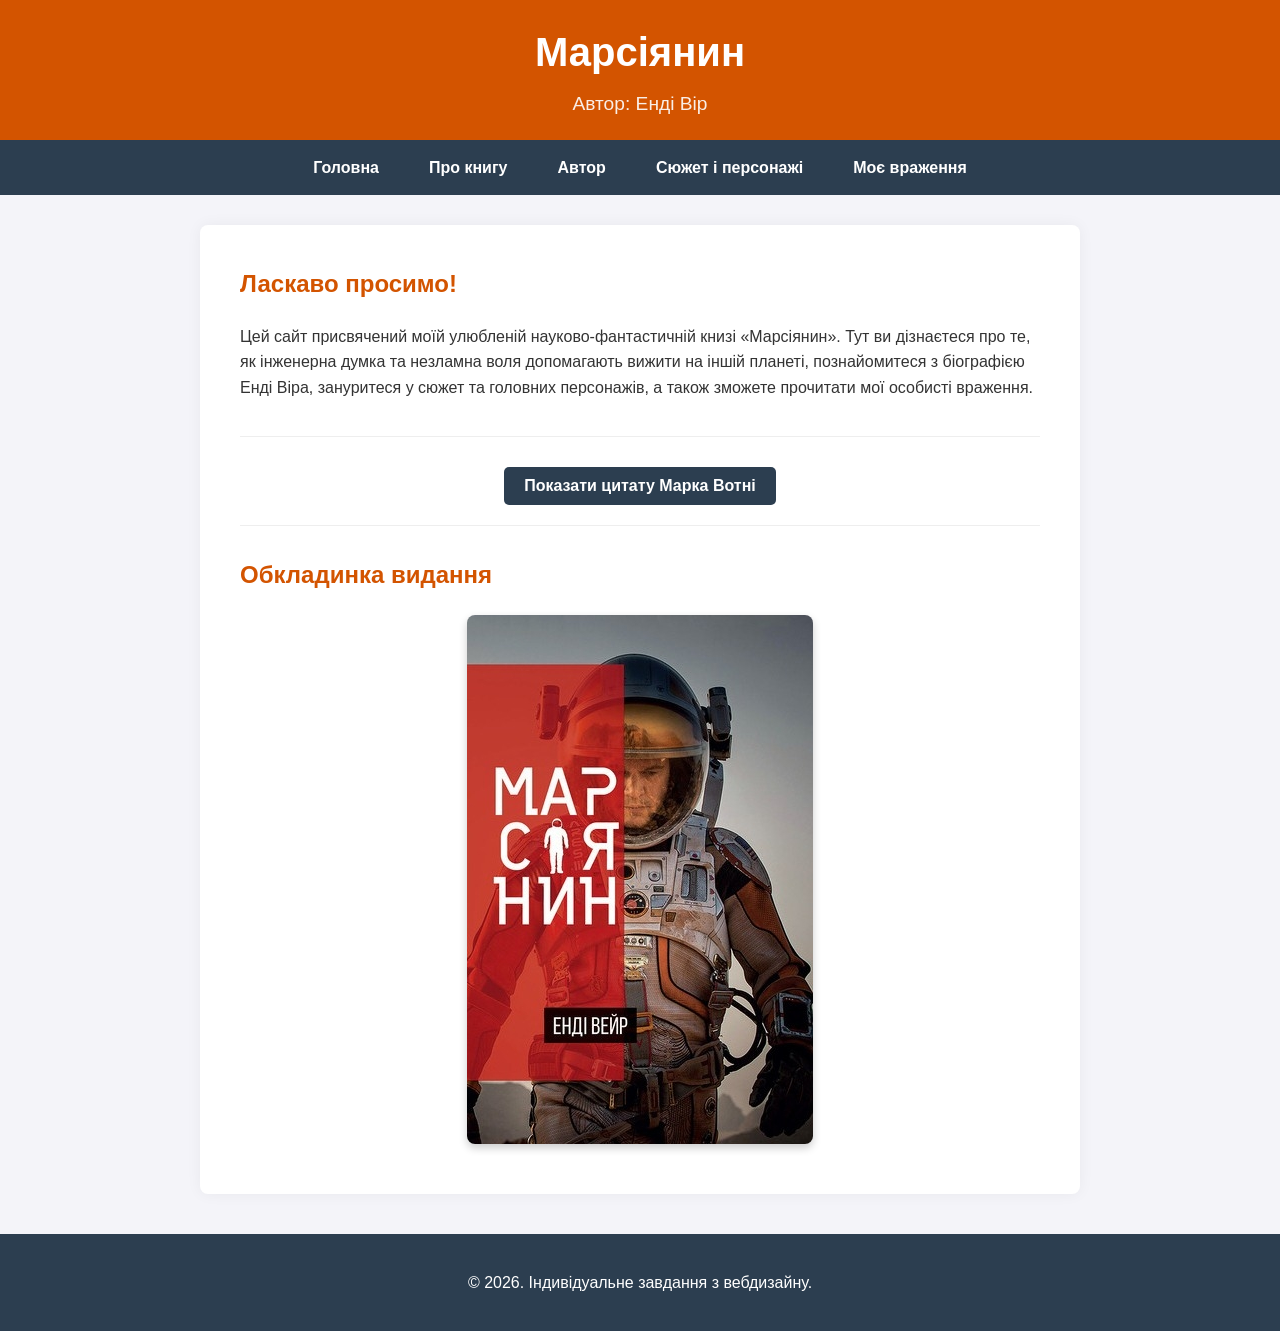
<file: index.html>
<!DOCTYPE html>
<html lang="uk">
<head>
    <meta charset="UTF-8">
    <meta name="viewport" content="width=device-width, initial-scale=1.0">
    <title>Марсіянин - Головна</title>
    <link rel="stylesheet" href="css/styles.css">
</head>
<body>
    <header>
        <h1>Марсіянин</h1>
        <p>Автор: Енді Вір</p>
    </header>

    <nav>
        <ul>
            <li><a href="index.html">Головна</a></li>
            <li><a href="book.html">Про книгу</a></li>
            <li><a href="author.html">Автор</a></li>
            <li><a href="characters.html">Сюжет і персонажі</a></li>
            <li><a href="impression.html">Моє враження</a></li>
        </ul>
    </nav>

    <main>
        <section>
            <h2>Ласкаво просимо!</h2>
            <p>Цей сайт присвячений моїй улюбленій науково-фантастичній книзі «Марсіянин». Тут ви дізнаєтеся про те, як інженерна думка та незламна воля допомагають вижити на іншій планеті, познайомитеся з біографією Енді Віра, зануритеся у сюжет та головних персонажів, а також зможете прочитати мої особисті враження.</p>
        </section>
        
        <section style="text-align: center;">
            <button id="quoteBtn" style="padding: 10px 20px; background-color: #2c3e50; color: white; border: none; border-radius: 5px; cursor: pointer; font-size: 16px; font-weight: bold;">Показати цитату Марка Вотні</button>
            <p id="quoteText" style="display: none; font-style: italic; margin-top: 15px; font-size: 1.2rem; color: #d35400;">«Зіткнувшись із непереборними труднощами, мені залишається лише одне — вижити завдяки науці!»</p>
        </section>

        <section>
            <h2>Обкладинка видання</h2>
            <img src="images/cover.jpg" alt="Обкладинка книги Марсіянин">
        </section>
    </main>

    <footer>
        <p>&copy; 2026. Індивідуальне завдання з вебдизайну.</p>
    </footer>

    <script src="js/script.js"></script>
</body>
</html>
</file>
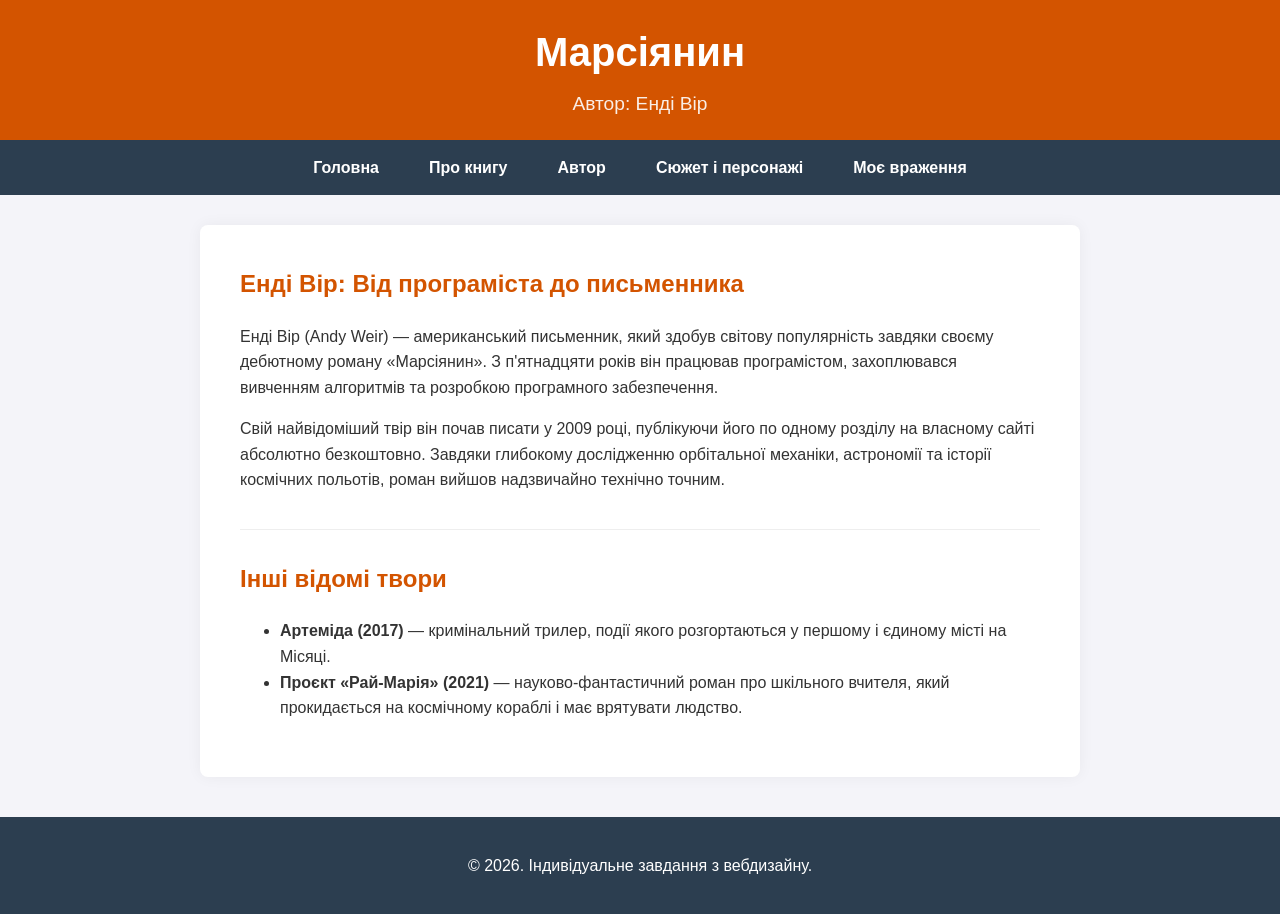
<file: author.html>
<!DOCTYPE html>
<html lang="uk">
<head>
    <meta charset="UTF-8">
    <meta name="viewport" content="width=device-width, initial-scale=1.0">
    <title>Марсіянин - Автор</title>
    <link rel="stylesheet" href="css/styles.css">
</head>
<body>
    <header>
        <h1>Марсіянин</h1>
        <p>Автор: Енді Вір</p>
    </header>

    <nav>
        <ul>
            <li><a href="index.html">Головна</a></li>
            <li><a href="book.html">Про книгу</a></li>
            <li><a href="author.html">Автор</a></li>
            <li><a href="characters.html">Сюжет і персонажі</a></li>
            <li><a href="impression.html">Моє враження</a></li>
        </ul>
    </nav>

    <main>
        <section>
            <h2>Енді Вір: Від програміста до письменника</h2>
            <p>Енді Вір (Andy Weir) — американський письменник, який здобув світову популярність завдяки своєму дебютному роману «Марсіянин». З п'ятнадцяти років він працював програмістом, захоплювався вивченням алгоритмів та розробкою програмного забезпечення.</p>
            <p>Свій найвідоміший твір він почав писати у 2009 році, публікуючи його по одному розділу на власному сайті абсолютно безкоштовно. Завдяки глибокому дослідженню орбітальної механіки, астрономії та історії космічних польотів, роман вийшов надзвичайно технічно точним.</p>
        </section>

        <section>
            <h2>Інші відомі твори</h2>
            <ul>
                <li><strong>Артеміда (2017)</strong> — кримінальний трилер, події якого розгортаються у першому і єдиному місті на Місяці.</li>
                <li><strong>Проєкт «Рай-Марія» (2021)</strong> — науково-фантастичний роман про шкільного вчителя, який прокидається на космічному кораблі і має врятувати людство.</li>
            </ul>
        </section>
    </main>

    <footer>
        <p>&copy; 2026. Індивідуальне завдання з вебдизайну.</p>
    </footer>
</body>
</html>
</file>
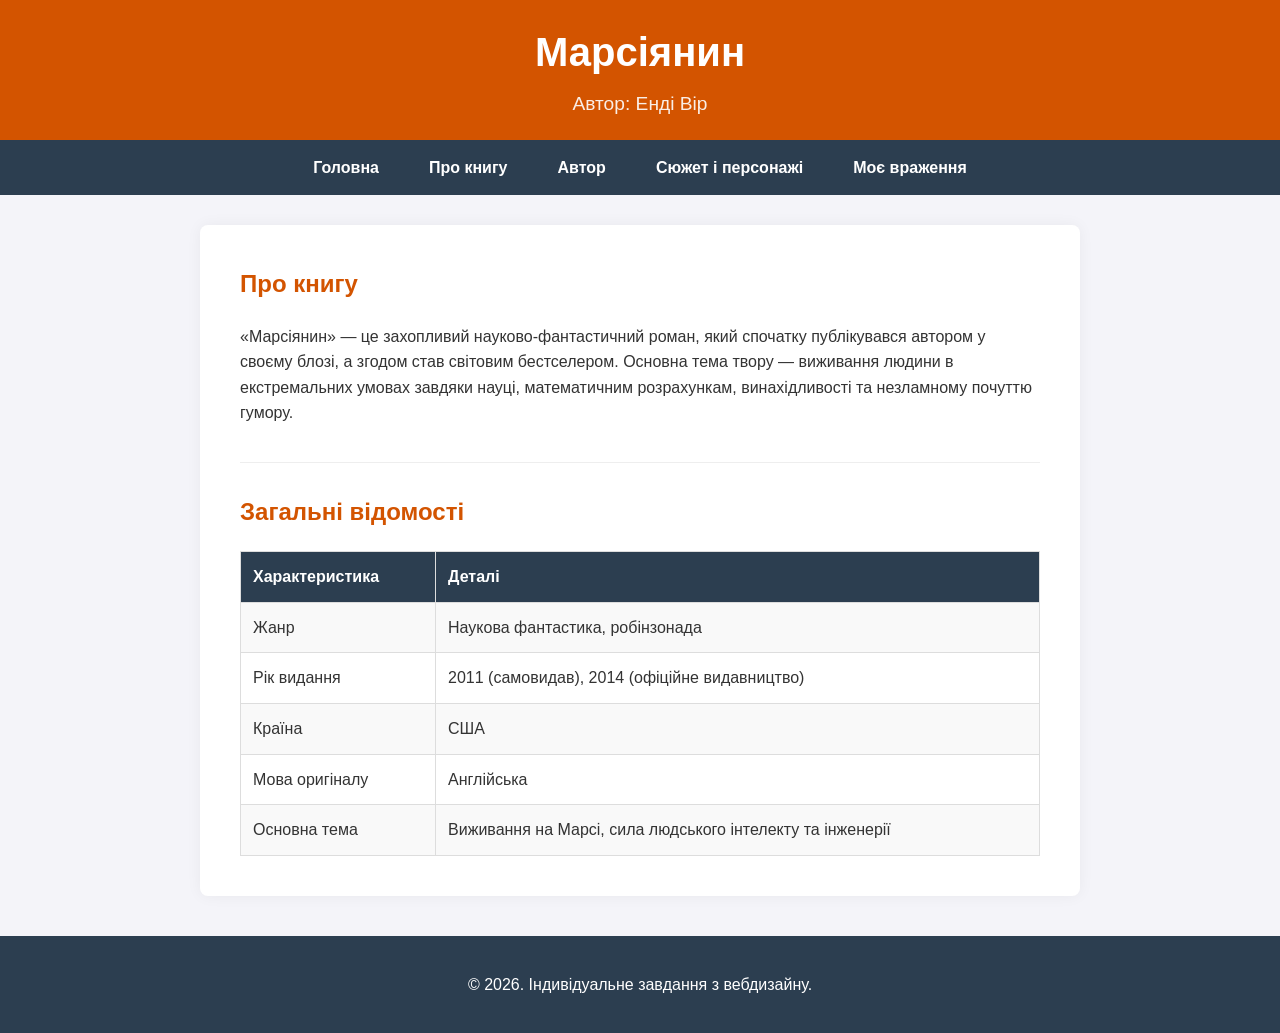
<file: book.html>
<!DOCTYPE html>
<html lang="uk">
<head>
    <meta charset="UTF-8">
    <meta name="viewport" content="width=device-width, initial-scale=1.0">
    <title>Марсіянин - Про книгу</title>
    <link rel="stylesheet" href="css/styles.css">
</head>
<body>
    <header>
        <h1>Марсіянин</h1>
        <p>Автор: Енді Вір</p>
    </header>

    <nav>
        <ul>
            <li><a href="index.html">Головна</a></li>
            <li><a href="book.html">Про книгу</a></li>
            <li><a href="author.html">Автор</a></li>
            <li><a href="characters.html">Сюжет і персонажі</a></li>
            <li><a href="impression.html">Моє враження</a></li>
        </ul>
    </nav>

    <main>
        <section>
            <h2>Про книгу</h2>
            <p>«Марсіянин» — це захопливий науково-фантастичний роман, який спочатку публікувався автором у своєму блозі, а згодом став світовим бестселером. Основна тема твору — виживання людини в екстремальних умовах завдяки науці, математичним розрахункам, винахідливості та незламному почуттю гумору.</p>
        </section>

        <section>
            <h2>Загальні відомості</h2>
            <table>
                <tr>
                    <th>Характеристика</th>
                    <th>Деталі</th>
                </tr>
                <tr>
                    <td>Жанр</td>
                    <td>Наукова фантастика, робінзонада</td>
                </tr>
                <tr>
                    <td>Рік видання</td>
                    <td>2011 (самовидав), 2014 (офіційне видавництво)</td>
                </tr>
                <tr>
                    <td>Країна</td>
                    <td>США</td>
                </tr>
                <tr>
                    <td>Мова оригіналу</td>
                    <td>Англійська</td>
                </tr>
                <tr>
                    <td>Основна тема</td>
                    <td>Виживання на Марсі, сила людського інтелекту та інженерії</td>
                </tr>
            </table>
        </section>
    </main>

    <footer>
        <p>&copy; 2026. Індивідуальне завдання з вебдизайну.</p>
    </footer>
</body>
</html>
</file>
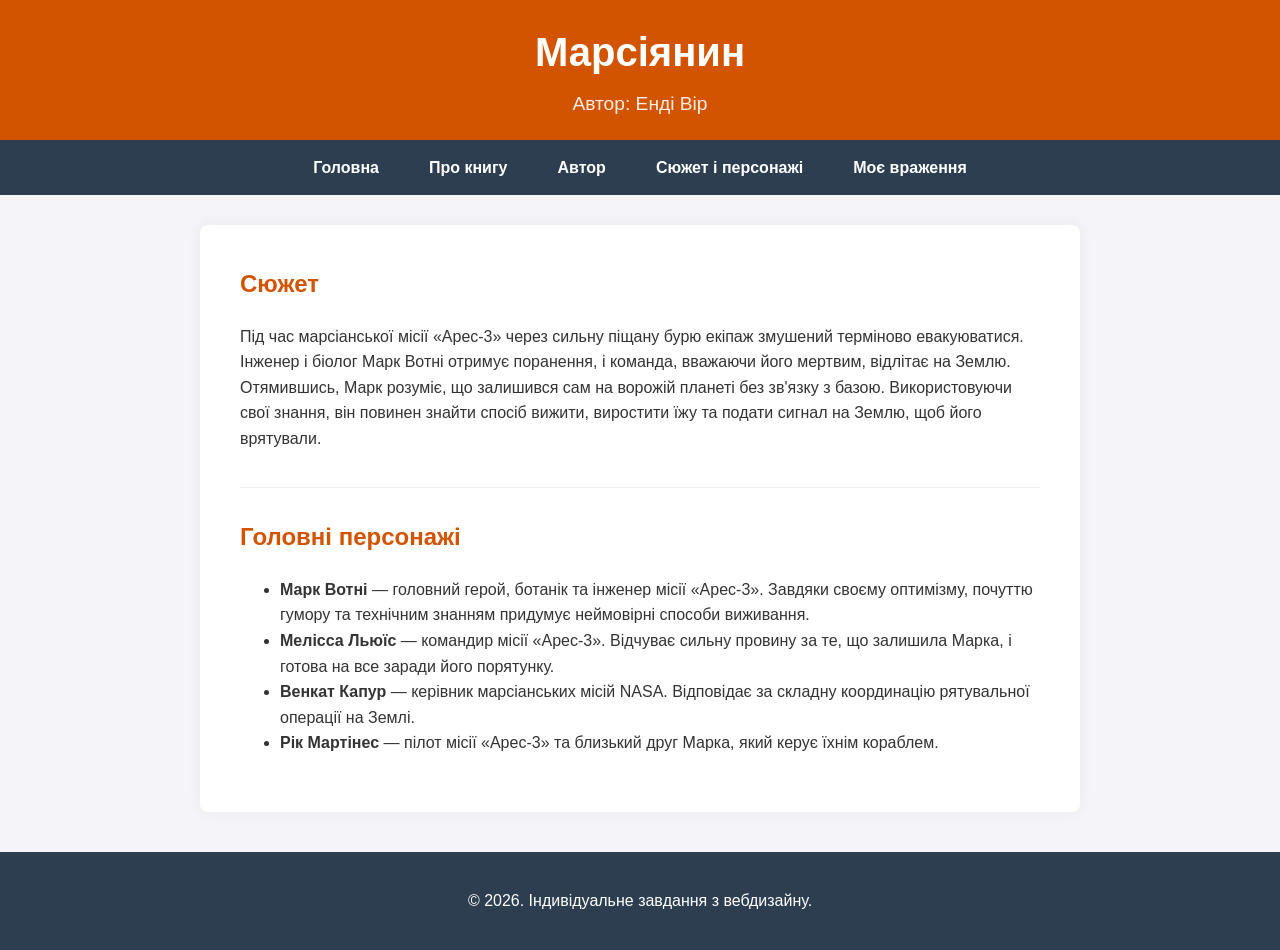
<file: characters.html>
<!DOCTYPE html>
<html lang="uk">
<head>
    <meta charset="UTF-8">
    <meta name="viewport" content="width=device-width, initial-scale=1.0">
    <title>Марсіянин - Сюжет і персонажі</title>
    <link rel="stylesheet" href="css/styles.css">
</head>
<body>
    <header>
        <h1>Марсіянин</h1>
        <p>Автор: Енді Вір</p>
    </header>

    <nav>
        <ul>
            <li><a href="index.html">Головна</a></li>
            <li><a href="book.html">Про книгу</a></li>
            <li><a href="author.html">Автор</a></li>
            <li><a href="characters.html">Сюжет і персонажі</a></li>
            <li><a href="impression.html">Моє враження</a></li>
        </ul>
    </nav>

    <main>
        <section>
            <h2>Сюжет</h2>
            <p>Під час марсіанської місії «Арес-3» через сильну піщану бурю екіпаж змушений терміново евакуюватися. Інженер і біолог Марк Вотні отримує поранення, і команда, вважаючи його мертвим, відлітає на Землю. Отямившись, Марк розуміє, що залишився сам на ворожій планеті без зв'язку з базою. Використовуючи свої знання, він повинен знайти спосіб вижити, виростити їжу та подати сигнал на Землю, щоб його врятували.</p>
        </section>

        <section>
            <h2>Головні персонажі</h2>
            <ul>
                <li><strong>Марк Вотні</strong> — головний герой, ботанік та інженер місії «Арес-3». Завдяки своєму оптимізму, почуттю гумору та технічним знанням придумує неймовірні способи виживання.</li>
                <li><strong>Мелісса Льюїс</strong> — командир місії «Арес-3». Відчуває сильну провину за те, що залишила Марка, і готова на все заради його порятунку.</li>
                <li><strong>Венкат Капур</strong> — керівник марсіанських місій NASA. Відповідає за складну координацію рятувальної операції на Землі.</li>
                <li><strong>Рік Мартінес</strong> — пілот місії «Арес-3» та близький друг Марка, який керує їхнім кораблем.</li>
            </ul>
        </section>
    </main>

    <footer>
        <p>&copy; 2026. Індивідуальне завдання з вебдизайну.</p>
    </footer>
</body>
</html>
</file>
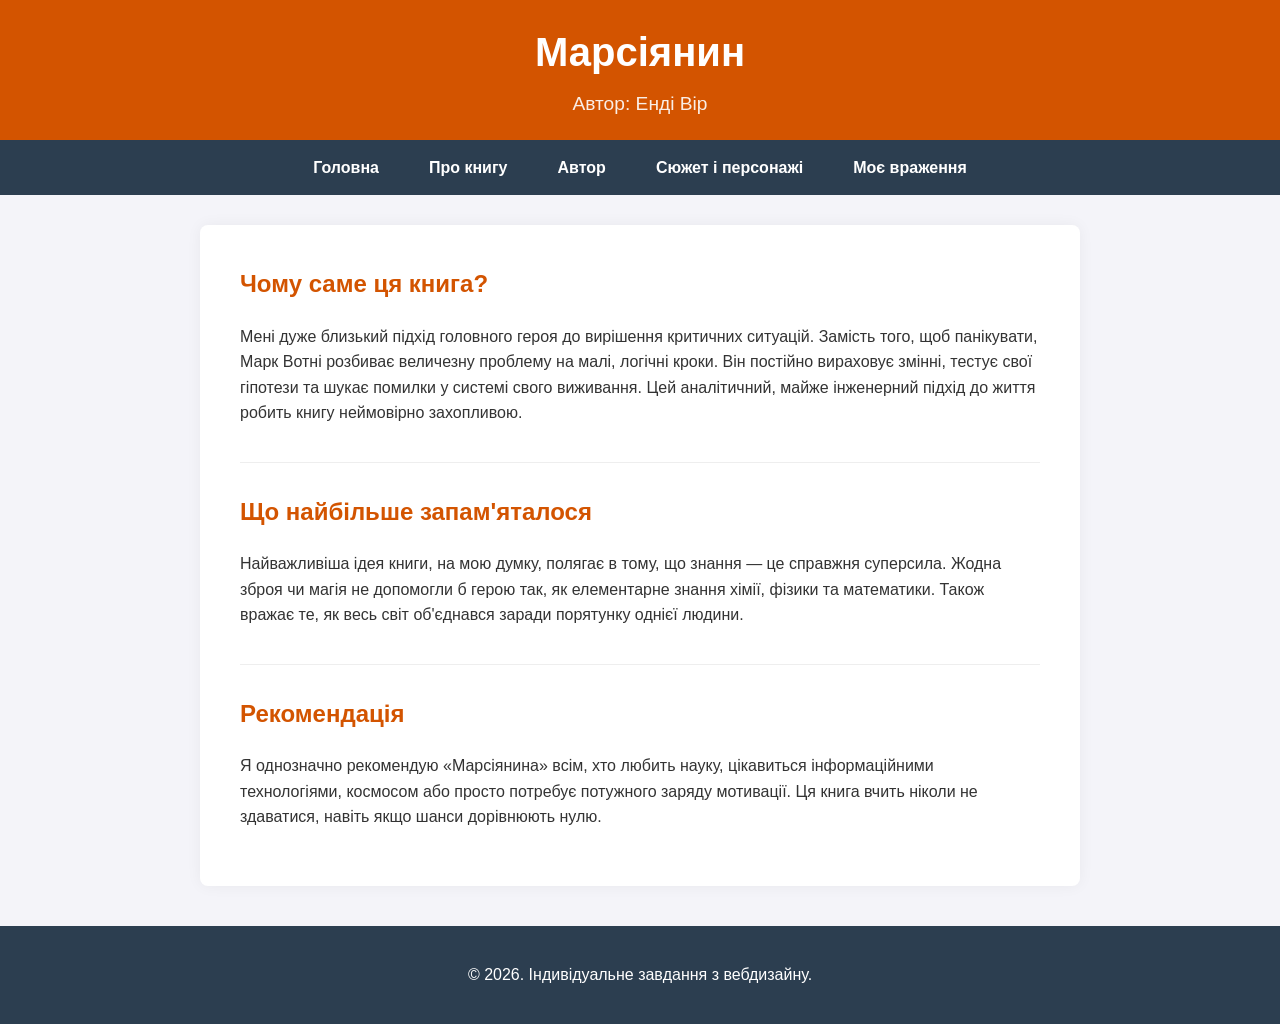
<file: impression.html>
<!DOCTYPE html>
<html lang="uk">
<head>
    <meta charset="UTF-8">
    <meta name="viewport" content="width=device-width, initial-scale=1.0">
    <title>Марсіянин - Моє враження</title>
    <link rel="stylesheet" href="css/styles.css">
</head>
<body>
    <header>
        <h1>Марсіянин</h1>
        <p>Автор: Енді Вір</p>
    </header>

    <nav>
        <ul>
            <li><a href="index.html">Головна</a></li>
            <li><a href="book.html">Про книгу</a></li>
            <li><a href="author.html">Автор</a></li>
            <li><a href="characters.html">Сюжет і персонажі</a></li>
            <li><a href="impression.html">Моє враження</a></li>
        </ul>
    </nav>

    <main>
        <section>
            <h2>Чому саме ця книга?</h2>
            <p>Мені дуже близький підхід головного героя до вирішення критичних ситуацій. Замість того, щоб панікувати, Марк Вотні розбиває величезну проблему на малі, логічні кроки. Він постійно вираховує змінні, тестує свої гіпотези та шукає помилки у системі свого виживання. Цей аналітичний, майже інженерний підхід до життя робить книгу неймовірно захопливою.</p>
        </section>

        <section>
            <h2>Що найбільше запам'яталося</h2>
            <p>Найважливіша ідея книги, на мою думку, полягає в тому, що знання — це справжня суперсила. Жодна зброя чи магія не допомогли б герою так, як елементарне знання хімії, фізики та математики. Також вражає те, як весь світ об'єднався заради порятунку однієї людини.</p>
        </section>

        <section>
            <h2>Рекомендація</h2>
            <p>Я однозначно рекомендую «Марсіянина» всім, хто любить науку, цікавиться інформаційними технологіями, космосом або просто потребує потужного заряду мотивації. Ця книга вчить ніколи не здаватися, навіть якщо шанси дорівнюють нулю.</p>
        </section>
    </main>

    <footer>
        <p>&copy; 2026. Індивідуальне завдання з вебдизайну.</p>
    </footer>
</body>
</html>
</file>
<file: css/styles.css>
/* Базові налаштування шрифтів та фону */
body {
    font-family: 'Segoe UI', Tahoma, Geneva, Verdana, sans-serif;
    line-height: 1.6;
    margin: 0;
    padding: 0;
    background-color: #f4f4f9; /* Світло-сірий фон сторінки */
    color: #333;
}

/* Шапка сайту */
header {
    background-color: #d35400; /* Марсіанський помаранчевий */
    color: #ffffff;
    padding: 20px 0;
    text-align: center;
    box-shadow: 0 4px 6px rgba(0,0,0,0.1);
}

header h1 {
    margin: 0;
    font-size: 2.5rem;
}

header p {
    margin: 5px 0 0 0;
    font-size: 1.2rem;
    opacity: 0.9;
}

/* Навігаційне меню (Використовуємо Flexbox за вимогами) */
nav {
    background-color: #2c3e50; /* Темно-синій космічний колір */
}

nav ul {
    list-style: none; /* Прибираємо крапки */
    margin: 0;
    padding: 0;
    display: flex; /* Активуємо Flexbox */
    justify-content: center; /* Центруємо елементи */
    flex-wrap: wrap; /* Дозволяємо перенесення на малих екранах (Адаптивність) */
}

nav ul li a {
    display: block;
    color: #ffffff;
    text-decoration: none; /* Прибираємо підкреслення посилань */
    padding: 15px 25px;
    font-weight: bold;
    transition: background-color 0.3s ease; /* Плавна зміна кольору */
}

nav ul li a:hover {
    background-color: #d35400; /* Помаранчевий при наведенні мишки */
}

/* Основний блок з контентом */
main {
    max-width: 800px; /* Обмежуємо ширину для зручності читання */
    margin: 30px auto; /* Центруємо блок по горизонталі */
    padding: 20px 40px;
    background-color: #ffffff;
    border-radius: 8px; /* Заокруглені кути */
    box-shadow: 0 0 15px rgba(0,0,0,0.05); /* Легка тінь */
}

/* Налаштування секцій */
section {
    margin-bottom: 30px;
    padding-bottom: 20px;
    border-bottom: 1px solid #eeeeee;
}

section:last-child {
    border-bottom: none;
    margin-bottom: 0;
}

h2 {
    color: #d35400;
}

/* Оформлення зображення обкладинки */
img {
    max-width: 100%;
    height: auto;
    border-radius: 8px;
    display: block;
    margin: 10px auto; /* Центруємо картинку */
    box-shadow: 0 4px 8px rgba(0,0,0,0.2);
}

/* Оформлення таблиці на сторінці "Про книгу" */
table {
    width: 100%;
    border-collapse: collapse; /* Прибираємо подвійні лінії */
    margin-top: 15px;
}

table, th, td {
    border: 1px solid #dddddd;
}

th, td {
    padding: 12px;
    text-align: left;
}

th {
    background-color: #2c3e50;
    color: white;
}

tr:nth-child(even) {
    background-color: #f9f9f9; /* Чередування кольору рядків для зручності */
}

/* Підвал сайту */
footer {
    text-align: center;
    padding: 20px;
    background-color: #2c3e50;
    color: #ffffff;
    margin-top: 40px;
}
</file>
